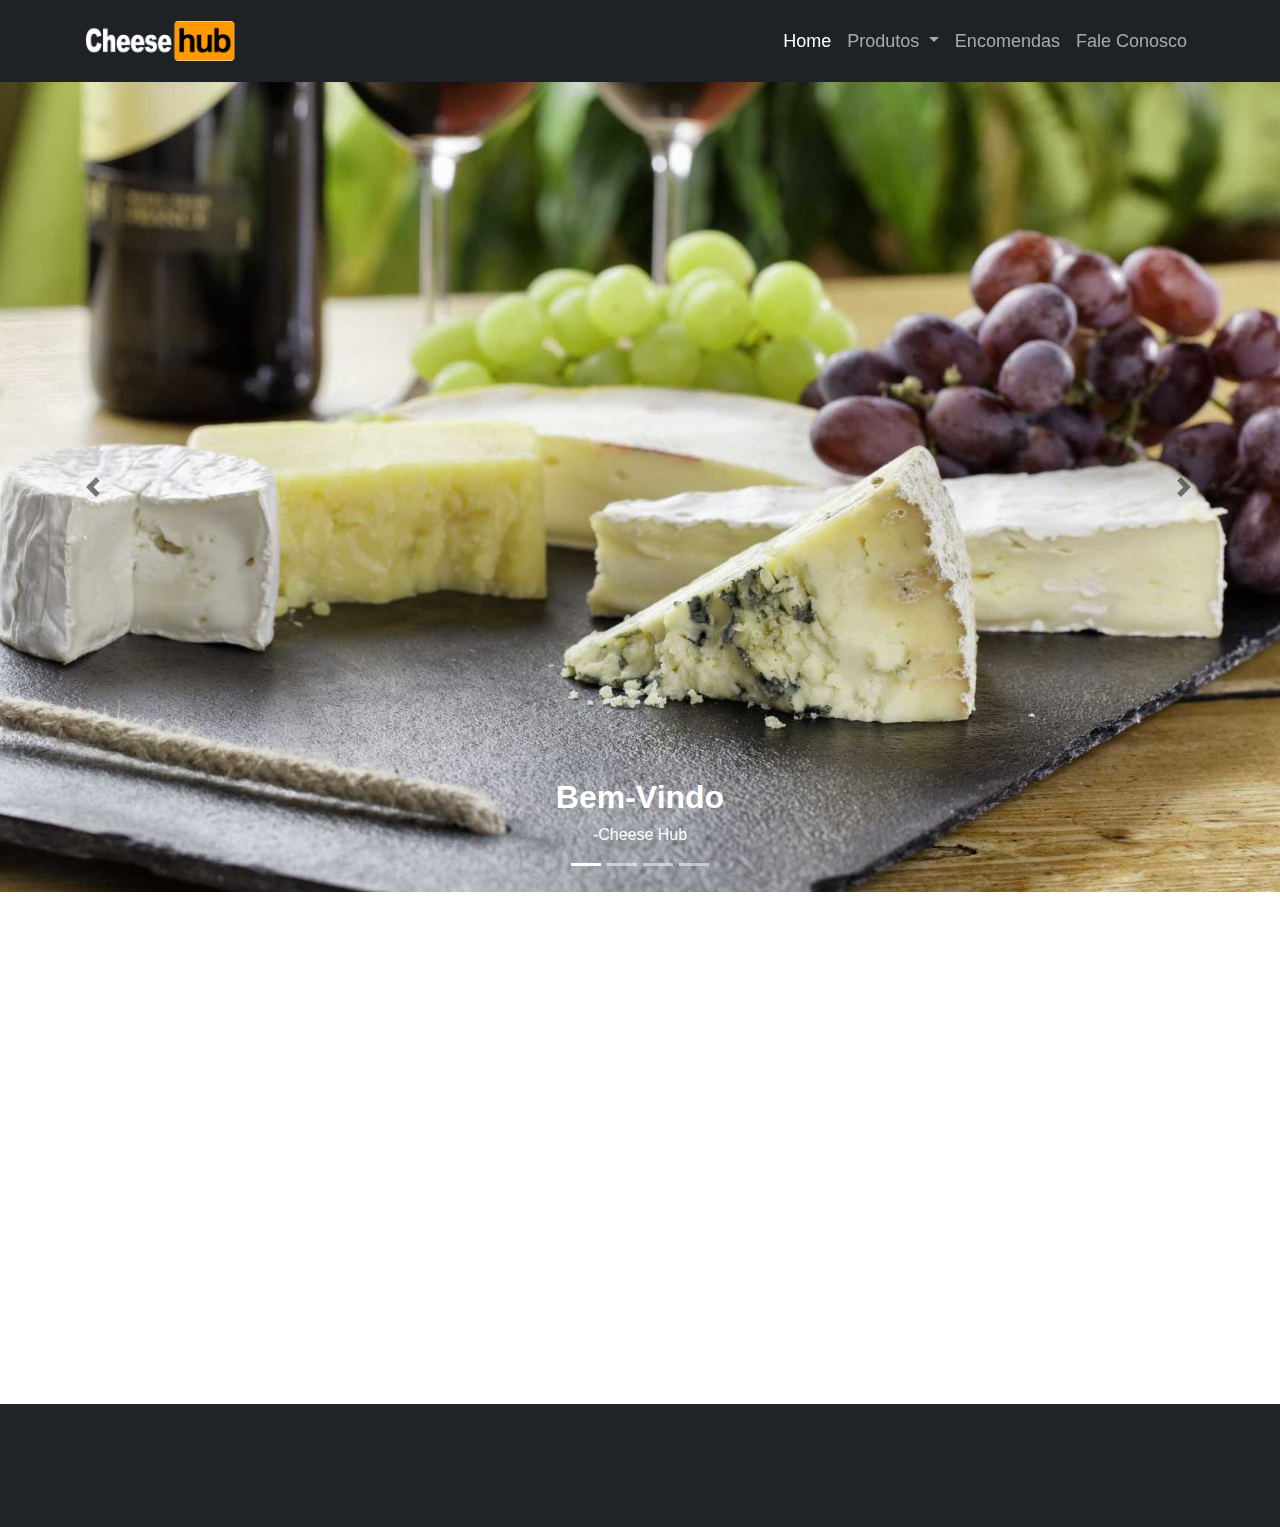
<file: index.html>
<!DOCTYPE html>
<html>
  <head>
    <meta charset="utf-8">
      <meta name="viewport" content="width=device-width, initial-scale=1, shrink-to-fit=no">
        <title>Cheese Hub</title>
        <link href="vendor/bootstrap/css/bootstrap.min.css" rel="stylesheet" type="text/css"/>
        <script src="vendor/jquery/jquery.min.js"></script>
        <script src="vendor/bootstrap/js/bootstrap.bundle.min.js"></script>
        <link rel="icon" href="https://i.imgur.com/GUaUIxY.png">
          <link href="css/animate.css" rel="stylesheet" type="text/css"/>
          <link href="css/folha de estilo.css" rel="stylesheet" type="text/css"/>
        </head>
        <body>
          <div class="lol"></div>
          <nav class="navbar navbar-expand-md py-3 navbar-custom navbar fixed-top" >
            <div class="container">
              <a class="navbar-brand wow fadeInDown animated" href="index.html">
                <img src="img/cheesehub3.gif" alt="cheese hub logo" width="150" height="40" class="d-inline-block align-top"/>
              </a>
              <button class="navbar-toggler custom-toggler" type="button" data-toggle="collapse" data-target="#navbarResponsive" aria-controls="navbarResponsive" aria-expanded="false" aria-label="Toggle navigation">
                <span class="navbar-toggler-icon"></span>
              </button>
              <div class="collapse navbar-collapse" id="navbarResponsive">
                <ul class="navbar-nav ml-auto">
                  <li class="nav-item active">
                    <a class="nav-link wow fadeInDown animated"  href="index.html">Home
                                    
                      <span class="sr-only">(current)</span>
                    </a>
                  </li>
                  <li class="nav-item dropdown">
                    <a class="nav-link dropdown-toggle wow fadeInDown animated" data-wow-delay="0.2s" href="#" id="navbardrop" data-toggle="dropdown">
        Produtos
      </a>
                    <div class="dropdown-menu wow fadeInDown animated">
                      <a class="dropdown-item wow fadeInDown animated" data-wow-delay="0.2s" href="mussarela.html">Mozzarella</a>
                      <a class="dropdown-item wow fadeInDown animated" data-wow-delay="0.4s" href="gorgonzola.html">Gorgonzola</a>
                      <a class="dropdown-item wow fadeInDown animated" data-wow-delay="0.6s" href="prato.html">Prato</a>
                      <a class="dropdown-item wow fadeInDown animated" data-wow-delay="0.8s" href="parmesao.html">Parmesão</a>
                      <a class="dropdown-item wow fadeInDown animated" data-wow-delay="1s" href="ricota.html">Ricota</a>
                    </div>
                    <li class="nav-item">
                      <a class="nav-link wow fadeInDown animated" data-wow-delay="0.4s" href="encomendas.html">Encomendas</a>
                    </li>
                    <li class="nav-item">
                      <a class="nav-link wow fadeInDown animated" data-wow-delay="0.6s" href="faleconosco.html">Fale Conosco</a>
                    </li>
                  </ul>
                </div>
              </div>
            </nav>
            <div id="carouselExampleIndicators" class="carousel slide carousel-fade" data-ride="carousel" data-interval="4000">
              <ol class="carousel-indicators">
                <li data-target="#carouselExampleIndicators" data-slide-to="0" class="active"></li>
                <li data-target="#carouselExampleIndicators" data-slide-to="1"></li>
                <li data-target="#carouselExampleIndicators" data-slide-to="2"></li>
                <li data-target="#carouselExampleIndicators" data-slide-to="3"></li>
              </ol>
              <div class="carousel-inner" role="listbox">
                <!-- slide 1 -->
                <div class="carousel-item active " style="background-image: url('img/naom_5891be1f49feb.jpg')">
                  <div class="carousel-caption d-none d-md-block ">
                    <h2 class="wow zoomIn animated">Bem-Vindo</h2>
                    <h6 class="wow fadeInUp animated">-Cheese Hub</h6>
                  </div>
                </div>
                <!-- slide 2 -->
                <div class="carousel-item" style="background-image: url('img/naom_59036090dd618.jpg')">
                  <div class="carousel-caption d-none d-md-block">
                    <h2 class="wow zoomIn animated">Vinho é um ótimo acompanhamento</h2>
                    <h6 class="wow fadeInUp animated">-Cheese Hub</h6>
                  </div>
                </div>
                <!-- slide 3 -->
                <div class="carousel-item" style="background-image: url('img/pao-de-queijo-fit.jpg')">
                  <div class="carousel-caption d-none d-md-block">
                    <h2 class="wow zoomIn animated">Tudo fica mais gostoso com queijo</h2>
                    <h6 class="wow fadeInUp animated">-Cheese Hub</h6>
                  </div>
                </div>
                <div class="carousel-item" style="background-image: url('img/Cheese_Nuts_Spices_518732_1920x1080.jpg')">
                  <div class="carousel-caption d-none d-md-block">
                    <h2 class="wow zoomIn animated">Temos uma Variedade de Produtos</h2>
                    <h6 class="wow fadeInUp animated">-Cheese Hub</h6>
                  </div>
                </div>
              </div>
              <a class="carousel-control-prev" href="#carouselExampleIndicators" role="button" data-slide="prev">
                <span class="carousel-control-prev-icon" aria-hidden="true"></span>
                <span class="sr-only">Previous</span>
              </a>
              <a class="carousel-control-next" href="#carouselExampleIndicators" role="button" data-slide="next">
                <span class="carousel-control-next-icon" aria-hidden="true"></span>
                <span class="sr-only">Next</span>
              </a>
            </div>
            <!-- TEXTOS -->
            <section class="py-5">
                
              <div class="container">
                <div class="row">
                  <div class="col-md-6 wow fadeInLeft" align="left">
                    <h1 class="text-center">Quem Somos</h1>
                    <br/>
                    <p class="text-justify">A Cheese Hub é a primeira loja virtual exclusiva de queijos importados do Brasil. Oferecemos uma variedade de queijos especiais do mercado e dos principais produtores do mundo para entregar diretamente na sua casa.</p>
                    <p class="text-justify">São queijos sofisticados e de alta qualidade que irão dar um toque especial para as suas receitas. No nosso site você consegue conhecer diferentes e novos tipos de queijos e adquirir produtos da melhor qualidade.</p>
                    <p class="text-justify">Além da comodidade da entrega e da variedade de opções, oferecemos também o mais completo conteúdo informativo para todos os apaixonados por queijos. Como é feito, as famosas regiões produtoras, as melhores harmonizações com vinhos e cervejas, receitas deliciosas, curiosidades e aprendizados. Tudo o que você precisa saber para escolher os melhores queijos e não querer parar mais!</p>
                  </div>
                  <div class="col-md-6 wow fadeInRight" align="right">
                    <h1 class="text-center">Nossa Missão</h1>
                    <br/>
                    <p class="text-justify">Nossa missão é atender a satisfação dos nossos clientes oferecendo o máximo conforto e praticidade na entrega e uma experiência de compra única e acessível, sempre com uma variação de produtos de qualidade e com todo o tipo de informação necessária.
            </p>
                    <p class="text-justify"> Estamos comprometidos a entregar nossos produtos com excelência e mostrar aos consumidores as melhores opções de queijos de países do mundo inteiro.
            </p>
                  </div>
                </div>
              </div>
            </section>
            <!-- Footer -->
            <footer class="py-5">
              <div class="container">
                <p class="m-0 text-center text-white wow fadeInUp">Copyright &copy; Cheese Hub 2018</p>
              </div>
            </footer>
            <script src="js/wow.min.js"></script>
            <script>
              new WOW().init();
              </script>
          </body>
        </html>
</file>
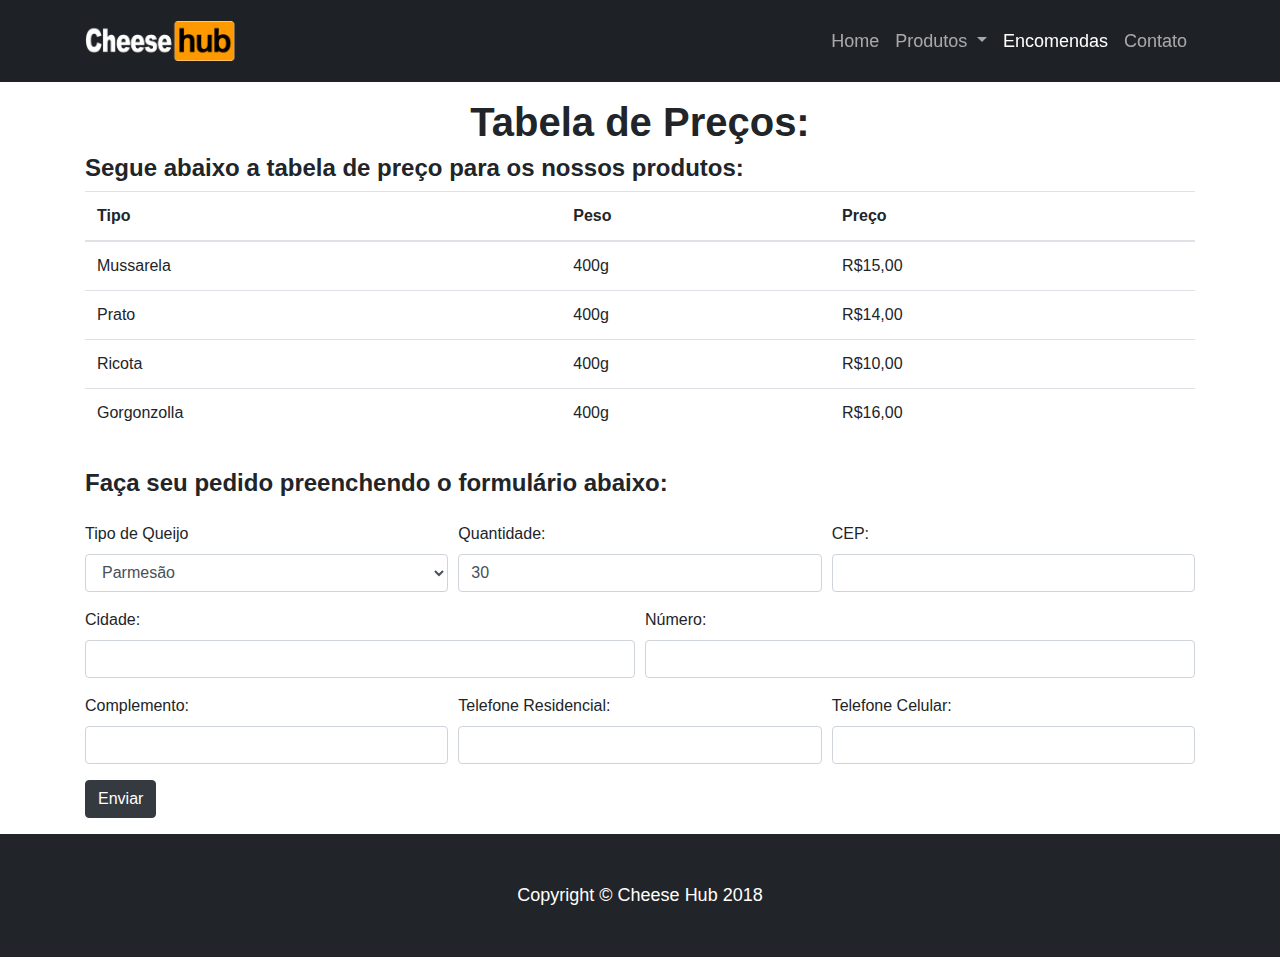
<file: encomendas.html>
<!DOCTYPE html>
<html>
    <head>
        <meta charset="utf-8">
        <meta name="viewport" content="width=device-width, initial-scale=1, shrink-to-fit=no">
        <title>Encomendas - Cheese Hub</title>
        <link href="vendor/bootstrap/css/bootstrap.min.css" rel="stylesheet" type="text/css"/>
        <script src="vendor/jquery/jquery.min.js"></script>
        <script src="vendor/bootstrap/js/bootstrap.bundle.min.js"></script>
        <link rel="icon" href="https://i.imgur.com/GUaUIxY.png">
        <link href="css/animate.css" rel="stylesheet" type="text/css"/>
        <link href="css/folha de estilo.css" rel="stylesheet" type="text/css"/>
    </head>
    <body>
        <div class="lol"></div>
        <nav class="navbar navbar-expand-md py-3 navbar-custom navbar fixed-top" >
            <div class="container">
                <a class="navbar-brand wow fadeInDown animated" href="index.html">
                    <img src="img/cheesehub3.gif" alt="cheese hub logo" width="150" height="40" class="d-inline-block align-top"/>
                </a>
                <button class="navbar-toggler custom-toggler" type="button" data-toggle="collapse" data-target="#navbarResponsive" aria-controls="navbarResponsive" aria-expanded="false" aria-label="Toggle navigation">
                    <span class="navbar-toggler-icon"></span>
                </button>
                <div class="collapse navbar-collapse" id="navbarResponsive">
                    <ul class="navbar-nav ml-auto">
                        <li class="nav-item">
                        <a class="nav-link wow fadeInDown animated"  href="index.html">Home</a>
                    </li>
                        <li class="nav-item dropdown">
                            <a class="nav-link dropdown-toggle wow fadeInDown animated" data-wow-delay="0.2s" href="#" id="navbardrop" data-toggle="dropdown">
                                Produtos
                            </a>
                            <div class="dropdown-menu wow fadeInDown animated">
                                <a class="dropdown-item wow fadeInDown animated" data-wow-delay="0.2s" href="mussarela.html">Mozzarella</a>
                                <a class="dropdown-item wow fadeInDown animated" data-wow-delay="0.4s" href="gorgonzola.html">Gorgonzola</a>
                                <a class="dropdown-item wow fadeInDown animated" data-wow-delay="0.6s" href="prato.html">Prato</a>
                                <a class="dropdown-item wow fadeInDown animated" data-wow-delay="0.8s" href="parmesao.html">Parmesão</a>
                                <a class="dropdown-item wow fadeInDown animated" data-wow-delay="1s" href="ricota.html">Ricota</a>
                            </div>
                        <li class="nav-item active">
                            <a class="nav-link wow fadeInDown animated" data-wow-delay="0.4s" href="encomendas.html">Encomendas</a>
                        </li>
                        <li class="nav-item">
                            <a class="nav-link wow fadeInDown animated" data-wow-delay="0.6s" href="faleconosco.html">Contato</a>
                        </li>
                    </ul>
                </div>
            </div>
        </nav>
        <div class="container">
        <section class="py-3">
            <h1 class="text-center wow fadeInUp animated">Tabela de Preços:</h1>
            <h4 class="wow fadeInUp animated" data-wow-delay="0.1s">Segue abaixo a tabela de preço para os nossos produtos:</h4>            
            <table class="table wow fadeInUp animated" data-wow-delay="0.2s">
                <thead>
                    <tr>
                        <th>Tipo</th>
                        <th>Peso</th>
                        <th>Preço</th>
                    </tr>
                </thead>
                <tbody>
                    <tr>
                        <td>Mussarela</td>
                        <td>400g</td>
                        <td>R$15,00</td>
                    </tr>
                    <tr>
                        <td>Prato</td>
                        <td>400g</td>
                        <td>R$14,00</td>
                    </tr>
                    <tr>
                        <td>Ricota</td>
                        <td>400g</td>
                        <td>R$10,00</td>
                    </tr>
                    <tr>
                        <td>Gorgonzolla</td>
                        <td>400g</td>
                        <td>R$16,00</td>
                    </tr>
                </tbody>
            </table>
        
        </section>
            <h4 class="wow fadeInUp animated" data-wow-delay="0.3s">Faça seu pedido preenchendo o formulário abaixo:</h4>
            <section class="py-3">
                
            
            <form>
                        <div class="form-row">
    <div class="form-group col-md-4 wow fadeInUp animated" data-wow-delay="0.4s">
                <label for="#">Tipo de Queijo</label>
      <select id="inputEstado" class="form-control" >
        <option>Parmesão</option>
        <option>Ricota</option>
        <option>Mozzarella</option>
        <option>Prato</option>
        <option>Gorgonzola</option>
      </select>
    </div>
                <div class="form-group col-md-4 wow fadeInUp animated" data-wow-delay="0.5s">
                    <label>Quantidade:</label>
                    <input type="number" name="quantity"
 min="0" max="30" value="30" class="form-control" required="required">
                </div>
                <div class="form-group col-md-4 wow fadeInUp animated" data-wow-delay="0.6s">
                    <label>CEP:</label>
                    <input type="text" class="form-control" required="required">
                </div>
                <div class="form-group col-md-6 wow fadeInUp animated" data-wow-delay="0.7s">
                    <label>Cidade:</label>
                    <input type="text" class="form-control" required="required">
                </div>
                <div class="form-group col-md-6 wow fadeInUp animated" data-wow-delay="0.8s">
                    <label>Número:</label>
                    <input type="text" class="form-control" required="required">
                </div>
                <div class="form-group col-md-4 wow fadeInUp animated" data-wow-delay="0.9s">
                    <label>Complemento:</label>
                    <input type="text" class="form-control" required="required">
                </div>
                <div class="form-group col-md-4 wow fadeInUp animated" data-wow-delay="1s">
                    <label>Telefone Residencial:</label>
                    <input type="text" class="form-control" required="required">
                </div>
                <div class="form-group col-md-4 wow fadeInUp animated" data-wow-delay="1.1s">
                             
                    <label>Telefone Celular:</label>
                    <input type="text" class="form-control" required="required">
                </div>
                            <div class="col-md-12 wow fadeInUp animated">
                                <input  type="submit" class="btn btn-dark btn-send wow rubberBand animated"  value="Enviar">
                            </div>
                
            
        </div>
                </form>
        
        
        
        </section>
    </div>
        <!-- Footer -->
        <footer class="py-5">
              <div class="container">
                <p class="m-0 text-center text-white wow fadeInUp">Copyright &copy; Cheese Hub 2018</p>
              </div>
            </footer>
            <script src="js/wow.min.js"></script>
            <script>
              new WOW().init();
              </script>
          </body>
        </html>
</file>
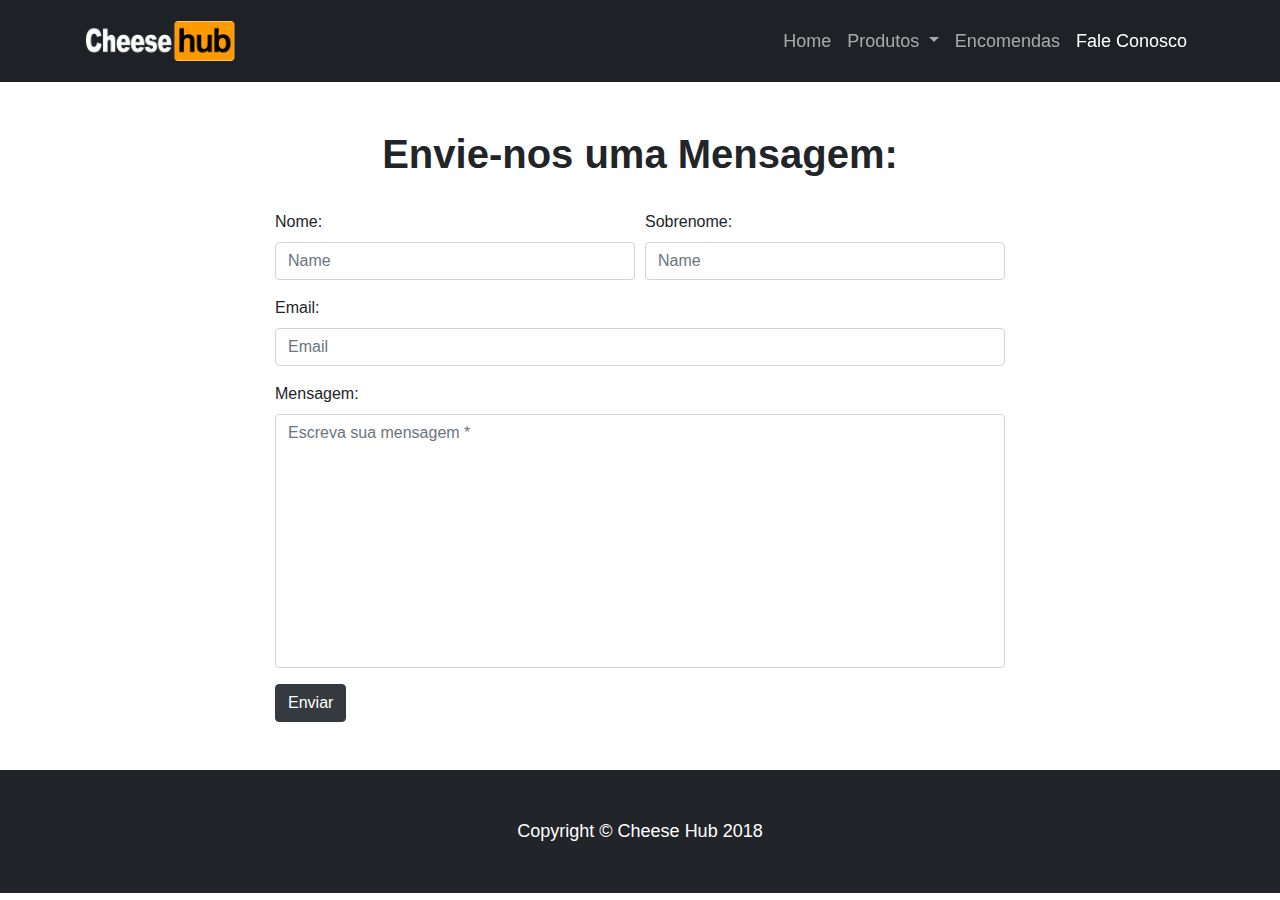
<file: faleconosco.html>
<!DOCTYPE html>
<html>
  <head>
    <meta charset="utf-8">
      <meta name="viewport" content="width=device-width, initial-scale=1, shrink-to-fit=no">
        <title>Cheese Hub</title>
        <link href="vendor/bootstrap/css/bootstrap.min.css" rel="stylesheet" type="text/css"/>
        <script src="vendor/jquery/jquery.min.js"></script>
        <script src="vendor/bootstrap/js/bootstrap.bundle.min.js"></script>
        <link rel="icon" href="https://i.imgur.com/GUaUIxY.png">
          <link href="css/animate.css" rel="stylesheet" type="text/css"/>
          <link href="css/folha de estilo.css" rel="stylesheet" type="text/css"/>
        </head>
        <body>
          <div class="lol"></div>
          <nav class="navbar navbar-expand-md py-3 navbar-custom navbar fixed-top" >
            <div class="container">
              <a class="navbar-brand wow fadeInDown animated" href="index.html">
                <img src="img/cheesehub3.gif" alt="cheese hub logo" width="150" height="40" class="d-inline-block align-top"/>
              </a>
              <button class="navbar-toggler custom-toggler" type="button" data-toggle="collapse" data-target="#navbarResponsive" aria-controls="navbarResponsive" aria-expanded="false" aria-label="Toggle navigation">
                <span class="navbar-toggler-icon"></span>
              </button>
              <div class="collapse navbar-collapse" id="navbarResponsive">
                <ul class="navbar-nav ml-auto">
                  <li class="nav-item">
                        <a class="nav-link wow fadeInDown animated"  href="index.html">Home</a>
                    </li>
                  <li class="nav-item dropdown">
                    <a class="nav-link dropdown-toggle wow fadeInDown animated" data-wow-delay="0.2s" href="#" id="navbardrop" data-toggle="dropdown">
        Produtos
      </a>
                    <div class="dropdown-menu wow fadeInDown animated">
                      <a class="dropdown-item wow fadeInDown animated" data-wow-delay="0.2s" href="mussarela.html">Mozzarella</a>
                      <a class="dropdown-item wow fadeInDown animated" data-wow-delay="0.4s" href="gorgonzola.html">Gorgonzola</a>
                      <a class="dropdown-item wow fadeInDown animated" data-wow-delay="0.6s" href="prato.html">Prato</a>
                      <a class="dropdown-item wow fadeInDown animated" data-wow-delay="0.8s" href="parmesao.html">Parmesão</a>
                      <a class="dropdown-item wow fadeInDown animated" data-wow-delay="1s" href="ricota.html">Ricota</a>
                    </div>
                    <li class="nav-item">
                      <a class="nav-link wow fadeInDown animated" data-wow-delay="0.4s" href="encomendas.html">Encomendas</a>
                    </li>
                    <li class="nav-item active">
                      <a class="nav-link wow fadeInDown animated" data-wow-delay="0.6s" href="faleconosco.html">Fale Conosco</a>
                    </li>
                  </ul>
                </div>
              </div>
            </nav>
          <!--SEPARAAAAAA-->
          <div class="container">
      <div class="row">
        <div class="col-xl-8 offset-xl-2 py-5">
            <h1 class="text-center wow fadeInUp animated">Envie-nos uma Mensagem:
                </h1>
                <br/>
                <form>
                        <div class="form-row">
    <div class="form-group col-md-6 wow fadeInUp animated">
      <label>Nome:</label>
      <input type="text" class="form-control" placeholder="Name" required="required">
    </div>
                           <div class="form-group col-md-6 wow fadeInUp animated" data-wow-delay="0.2s">
      <label>Sobrenome:</label>
      <input type="text" class="form-control" placeholder="Name" required="required">
    </div> 
                            <div class="form-group col-md-12 wow fadeInUp animated" data-wow-delay="0.4s">
                                    <label>Email:</label>
      <input type="email" class="form-control" placeholder="Email" required="required">
                        </div>
                                    <div class="form-group col-md-12 wow fadeInUp animated" data-wow-delay="0.6s">
                                         <label>Mensagem:</label>
                                        <textarea name="message" class="form-control" placeholder="Escreva sua mensagem *" rows="10" cols="100" required="required" maxlength="999" style="resize:none"></textarea>
                                        
                                </div>
                            <div class="col-md-12 wow fadeInUp animated" data-wow-delay="0.8s">
                                <input type="submit" class="btn btn-dark btn-send wow rubberBand animated" data-wow-delay="2s" value="Enviar">
                            </div>
                            </div>
        </div>

      </div>
      <!-- /.row -->

    </div>
                <!-- Footer -->
            <footer class="py-5">
              <div class="container">
                <p class="m-0 text-center text-white wow fadeInUp">Copyright &copy; Cheese Hub 2018</p>
              </div>
            </footer>
            <script src="js/wow.min.js"></script>
            <script>
              new WOW().init();
              </script>
          </body>
        </html>
</file>
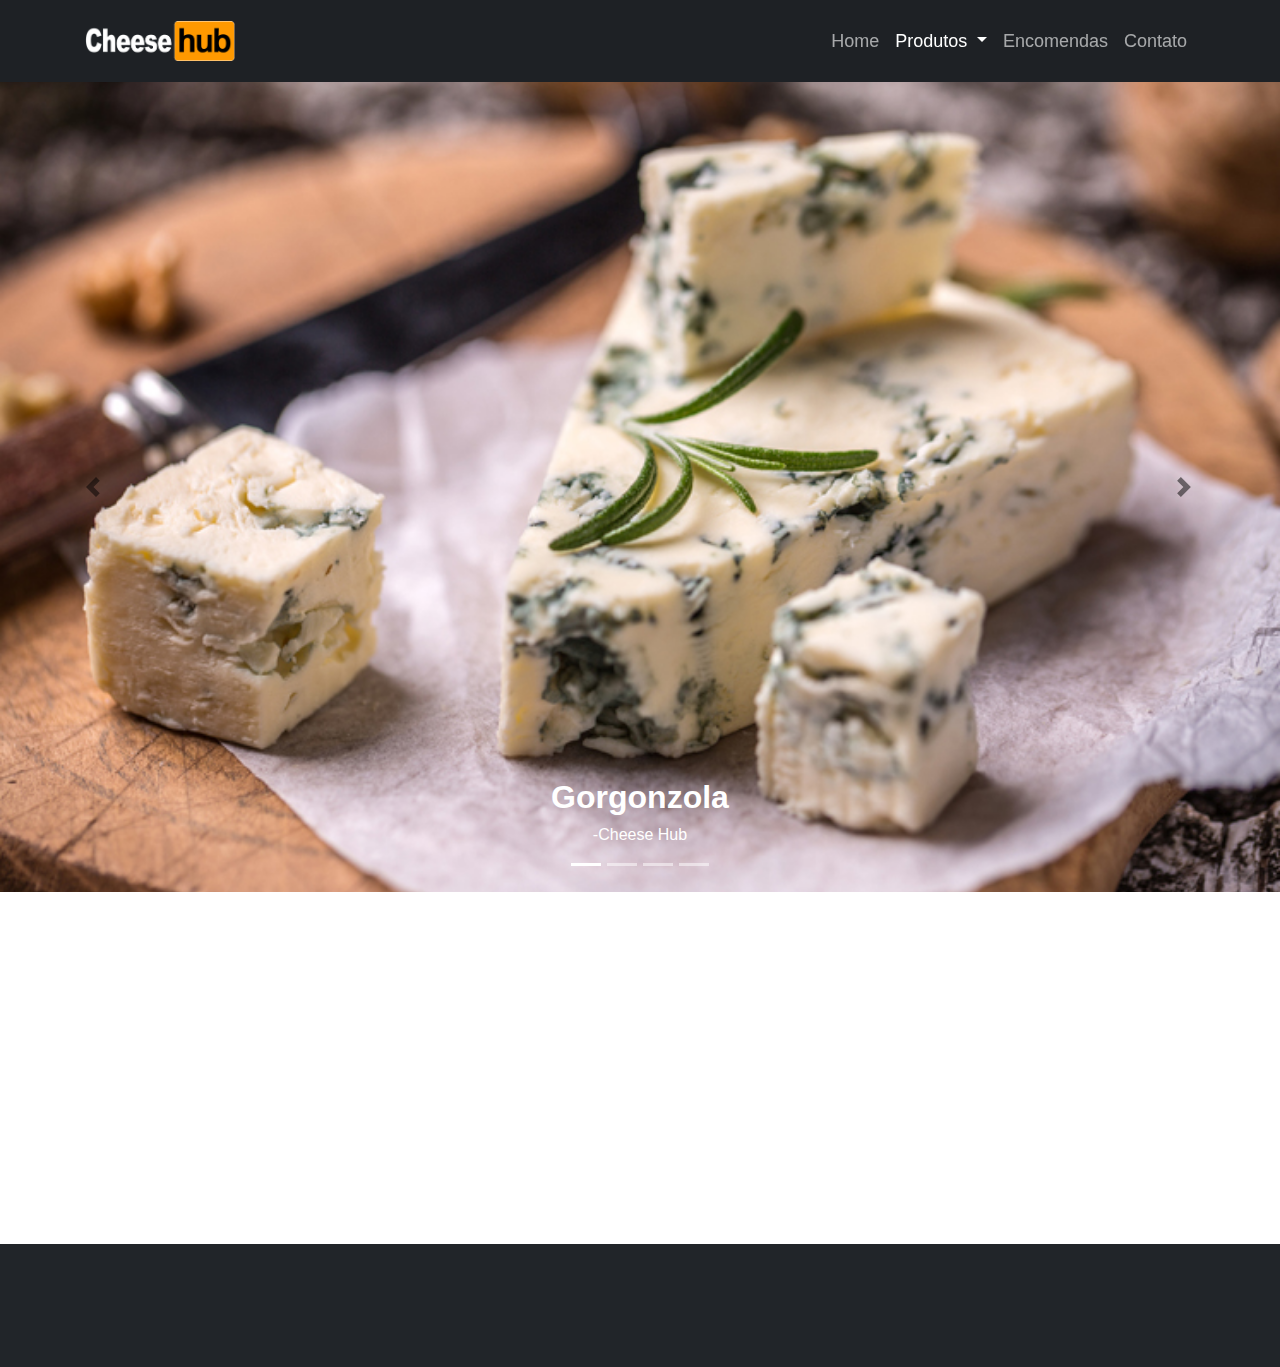
<file: gorgonzola.html>
﻿<!DOCTYPE html>
<html>
  <head>
    <meta charset="utf-8">
      <meta name="viewport" content="width=device-width, initial-scale=1, shrink-to-fit=no">
        <title>Gorgonzola - Cheese Hub</title>
        <link href="vendor/bootstrap/css/bootstrap.min.css" rel="stylesheet" type="text/css"/>
        <script src="vendor/jquery/jquery.min.js"></script>
        <script src="vendor/bootstrap/js/bootstrap.bundle.min.js"></script>
        <link rel="icon" href="https://i.imgur.com/GUaUIxY.png">
          <link href="css/animate.css" rel="stylesheet" type="text/css"/>
          <link href="css/folha de estilo.css" rel="stylesheet" type="text/css"/>
        </head>
        <body>
          <div class="lol"></div>
          <nav class="navbar navbar-expand-md py-3 navbar-custom navbar fixed-top" >
            <div class="container">
              <a class="navbar-brand wow fadeInDown animated" href="index.html">
                <img src="img/cheesehub3.gif" alt="cheese hub logo" width="150" height="40" class="d-inline-block align-top"/>
              </a>
              <button class="navbar-toggler custom-toggler" type="button" data-toggle="collapse" data-target="#navbarResponsive" aria-controls="navbarResponsive" aria-expanded="false" aria-label="Toggle navigation">
                <span class="navbar-toggler-icon"></span>
              </button>
              <div class="collapse navbar-collapse" id="navbarResponsive">
                <ul class="navbar-nav ml-auto">
                  <li class="nav-item">
                        <a class="nav-link wow fadeInDown animated"  href="index.html">Home</a>
                    </li>
                  <li class="nav-item dropdown active">
                    <a class="nav-link dropdown-toggle wow fadeInDown animated" data-wow-delay="0.2s" href="#" id="navbardrop" data-toggle="dropdown">
        Produtos
      </a>
                    <div class="dropdown-menu wow fadeInDown animated">
                      <a class="dropdown-item wow fadeInDown animated" data-wow-delay="0.2s" href="mussarela.html">Mozzarella</a>
                      <a class="dropdown-item active wow fadeInDown animated" data-wow-delay="0.4s" href="gorgonzola.html">Gorgonzola</a>
                      <a class="dropdown-item wow fadeInDown animated" data-wow-delay="0.6s" href="prato.html">Prato</a>
                      <a class="dropdown-item wow fadeInDown animated" data-wow-delay="0.8s" href="parmesao.html">Parmesão</a>
                      <a class="dropdown-item wow fadeInDown animated" data-wow-delay="1s" href="ricota.html">Ricota</a>
                    </div>
                    <li class="nav-item">
                      <a class="nav-link wow fadeInDown animated" data-wow-delay="0.4s" href="encomendas.html">Encomendas</a>
                    </li>
                    <li class="nav-item">
                      <a class="nav-link wow fadeInDown animated" data-wow-delay="0.6s" href="faleconosco.html">Contato</a>
                    </li>
                  </ul>
                </div>
              </div>
            </nav>
            <div id="carouselExampleIndicators" class="carousel slide carousel-fade" data-ride="carousel" data-interval="4000">
              <ol class="carousel-indicators">
                <li data-target="#carouselExampleIndicators" data-slide-to="0" class="active"></li>
                <li data-target="#carouselExampleIndicators" data-slide-to="1"></li>
                <li data-target="#carouselExampleIndicators" data-slide-to="2"></li>
                <li data-target="#carouselExampleIndicators" data-slide-to="3"></li>
              </ol>
              <div class="carousel-inner" role="listbox">
                <!-- slide 1 -->
                <div class="carousel-item active " style="background-image: url('img/gorgonzola (1).jpg')">
                  <div class="carousel-caption d-none d-md-block ">
                    <h2 class="wow zoomIn animated">Gorgonzola</h2>
                    <h6 class="wow fadeInUp animated">-Cheese Hub</h6>
                  </div>
                </div>
               
                
                
                
                <!-- slide 2 -->
                <div class="carousel-item" style="background-image: url('img/gorgonzola (2).jpg')">
                  <div class="carousel-caption d-none d-md-block">
                    <h2 class="wow zoomIn animated">Patê de Gorgonzola</h2>
                    <h6 class="wow fadeInUp animated">-Cheese Hub</h6>
                  </div>
                </div>
                <!-- slide 3 -->
                <div class="carousel-item" style="background-image: url('img/gorgonzola (3).jpg')">
                  <div class="carousel-caption d-none d-md-block">
                    <h2 class="wow zoomIn animated">Gorgonzola é conhecida por ser azulada!</h2>
                    <h6 class="wow fadeInUp animated">-Cheese Hub</h6>
                  </div>
                </div>
                <div class="carousel-item" style="background-image: url('img/gorgonzola (4).jpg')">
                  <div class="carousel-caption d-none d-md-block">
                    <h2 class="wow zoomIn animated">Polenta com Gorgonzola!!!</h2>
                    <h6 class="wow fadeInUp animated">-Cheese Hub</h6>
                  </div>
                </div>
              </div>
              <a class="carousel-control-prev" href="#carouselExampleIndicators" role="button" data-slide="prev">
                <span class="carousel-control-prev-icon" aria-hidden="true"></span>
                <span class="sr-only">Previous</span>
              </a>
              <a class="carousel-control-next" href="#carouselExampleIndicators" role="button" data-slide="next">
                <span class="carousel-control-next-icon" aria-hidden="true"></span>
                <span class="sr-only">Next</span>
              </a>
            </div>
            <!-- TEXTOS -->
            <section class="py-5">
              <div class="container">
                <div class="row">
                  <div class="col-md-6 wow fadeInLeft" align="left">
                    <h1 class="text-center">Opa! Gorgonzola!!!</h1>
                    <br/>
                    <p class="text-justify">O gorgonzola é uma variedade de queijo azul fabricado com leite de vaca, originário da localidade de Gorgonzola, nos arredores de Milão, na Itália. A sua massa é cremosa, possuindo um sabor agradável e um aroma intenso. </p>


                  </div>
                  <div class="col-md-6 wow fadeInRight" align="right">
                    <h1 class="text-center">Como é feito?</h1>
                    <br/>
                    <p class="text-justify"> Neste queijo, assim como em todos os queijos azuis, no processo de maturação, são injetados fungos, que fazem com que tenha veias verde-azuladas e que lhe dão um sabor especial.</p>
<p class="text-justify"> Neste caso, injeta-se o Penicillium. Na fabricação industrial, atualmente usa-se o processo HTST ("High Temperature Short Time") para pasteurizá-lo. Outro método de pasteurização é o ejetor de vapor.</p>                  </div>
                </div>
              </div>
            </section>
            <!-- Footer -->
            <footer class="py-5">
              <div class="container">
                <p class="m-0 text-center text-white wow fadeInUp">Copyright &copy; Cheese Hub 2018</p>
              </div>
            </footer>
            <script src="js/wow.min.js"></script>
            <script>
              new WOW().init();
              </script>
          </body>
        </html>
</file>
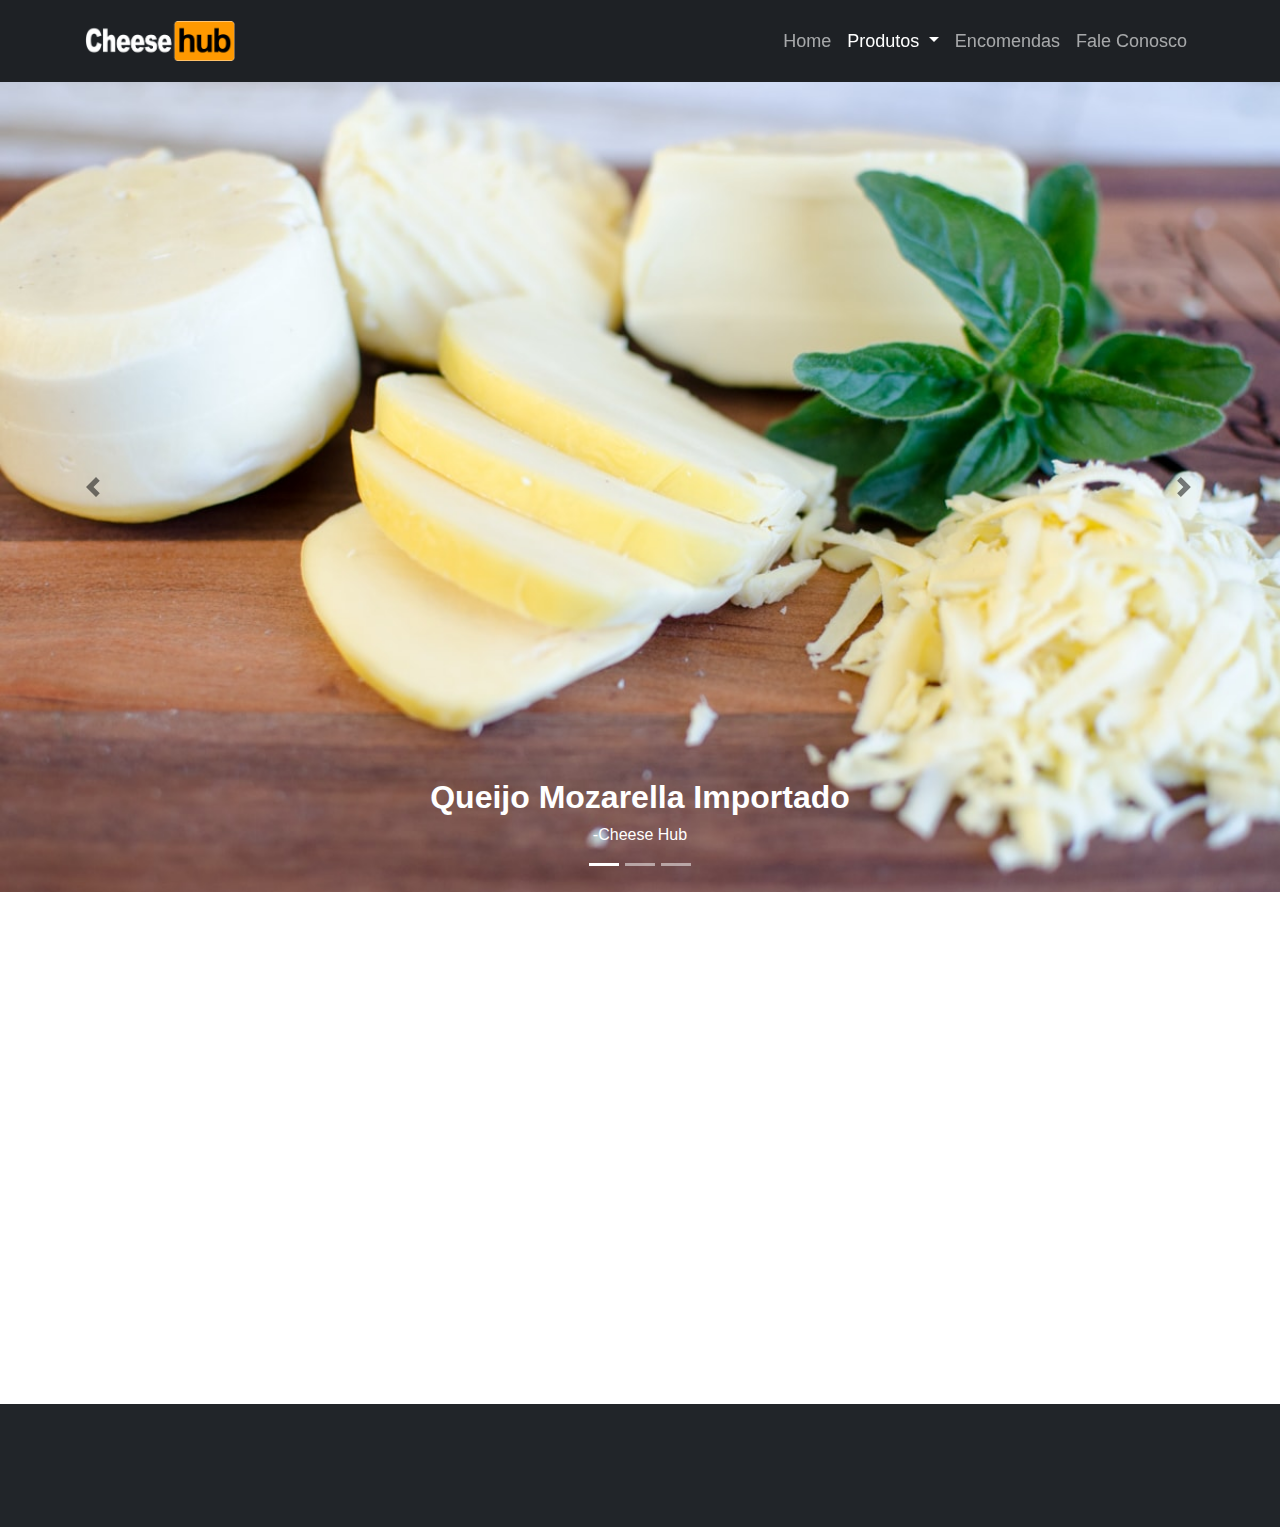
<file: mussarela.html>
<!DOCTYPE html>
<html>
    <head>
        <meta charset="utf-8">
        <meta name="viewport" content="width=device-width, initial-scale=1, shrink-to-fit=no">
        <title>Mozzarella - Cheese Hub</title>
        <link href="vendor/bootstrap/css/bootstrap.min.css" rel="stylesheet" type="text/css"/>
        <script src="vendor/jquery/jquery.min.js"></script>
        <script src="vendor/bootstrap/js/bootstrap.bundle.min.js"></script>
        <link rel="icon" href="https://i.imgur.com/GUaUIxY.png">
        <link href="css/animate.css" rel="stylesheet" type="text/css"/>
        <link href="css/folha de estilo.css" rel="stylesheet" type="text/css"/>
    </head>
    <body>
        <div class="lol"></div>
        <nav class="navbar navbar-expand-md py-3 navbar-custom navbar fixed-top" >
            <div class="container">
                <a class="navbar-brand wow fadeInDown animated" href="index.html">
                    <img src="img/cheesehub3.gif" alt="cheese hub logo" width="150" height="40" class="d-inline-block align-top"/>
                </a>
                <button class="navbar-toggler custom-toggler" type="button" data-toggle="collapse" data-target="#navbarResponsive" aria-controls="navbarResponsive" aria-expanded="false" aria-label="Toggle navigation">
                    <span class="navbar-toggler-icon"></span>
                </button>
                <div class="collapse navbar-collapse" id="navbarResponsive">
                    <ul class="navbar-nav ml-auto">
                        <li class="nav-item">
                        <a class="nav-link wow fadeInDown animated"  href="index.html">Home</a>
                    </li>
                        
                        <li class="nav-item dropdown active">
                            <a class="nav-link dropdown-toggle wow fadeInDown animated" data-wow-delay="0.2s" href="#" id="navbardrop" data-toggle="dropdown">
                                Produtos
                            </a>
                            <div class="dropdown-menu wow fadeInDown animated">
                                <a class="dropdown-item active wow fadeInDown animated" data-wow-delay="0.2s" href="mussarela.html">Mozzarella</a>
                                <a class="dropdown-item wow fadeInDown animated" data-wow-delay="0.4s" href="gorgonzola.html">Gorgonzola</a>
                                <a class="dropdown-item wow fadeInDown animated" data-wow-delay="0.6s" href="prato.html">Prato</a>
                                <a class="dropdown-item wow fadeInDown animated" data-wow-delay="0.8s" href="parmesao.html">Parmesão</a>
                                <a class="dropdown-item wow fadeInDown animated" data-wow-delay="1s" href="ricota.html">Ricota</a>
                            </div>
                        <li class="nav-item">
                            <a class="nav-link wow fadeInDown animated" data-wow-delay="0.4s" href="encomendas.html">Encomendas</a>
                        </li>
                        <li class="nav-item">
                            <a class="nav-link wow fadeInDown animated" data-wow-delay="0.6s" href="faleconosco.html">Fale Conosco</a>
                        </li>
                    </ul>
                </div>
            </div>
        </nav>
        <div id="carouselExampleIndicators" class="carousel slide carousel-fade" data-ride="carousel" data-interval="4000">
            <ol class="carousel-indicators">
                <li data-target="#carouselExampleIndicators" data-slide-to="0" class="active"></li>
                <li data-target="#carouselExampleIndicators" data-slide-to="1"></li>
                <li data-target="#carouselExampleIndicators" data-slide-to="2"></li>
                
            </ol>
            <div class="carousel-inner" role="listbox">
                <!-- slide 1 -->
                <div class="carousel-item active " style="background-image: url('img/queijo1.jpg')">
                    <div class="carousel-caption d-none d-md-block ">
                        <h2 class="wow zoomIn animated">Queijo Mozarella Importado</h2>
                        <h6 class="wow fadeInUp animated">-Cheese Hub</h6>
                    </div>
                </div>
                <!-- slide 2 -->
                <div class="carousel-item" style="background-image: url('img/queijo2.jpg')">
                    <div class="carousel-caption d-none d-md-block">
                        <h2 class="wow zoomIn animated">Queijo Mussarela Brasileiro"</h2>
                        <h6 class="wow fadeInUp animated">-Cheese Hub</h6>
                    </div>
                </div>
                <!-- slide 3 -->
                <div class="carousel-item" style="background-image: url('img/queijo4.jpg')">
                    <div class="carousel-caption d-none d-md-block">
                        <h2 class="wow zoomIn animated">Queijo Mussarela Nacional</h2>
                        <h6 class="wow fadeInUp animated">-Cheese Hub </h6>
                    </div>
                </div>
                
            </div>
            <a class="carousel-control-prev" href="#carouselExampleIndicators" role="button" data-slide="prev">
                <span class="carousel-control-prev-icon" aria-hidden="true"></span>
                <span class="sr-only">Previous</span>
            </a>
            <a class="carousel-control-next" href="#carouselExampleIndicators" role="button" data-slide="next">
                <span class="carousel-control-next-icon" aria-hidden="true"></span>
                <span class="sr-only">Next</span>
            </a>
        </div>
        <!-- TEXTOS -->
        <section class="py-5">
            <div class="container">
                <div class="row">
                    <div class="col-md-6 wow fadeInLeft" align="left">
                        <h1 class="text-center">História da Mussarela</h1>
                        <br/>
                        <p class="text-justify">A Mussarela é um dos queijos mais consumidos no mundo, com 30% de vendas.</p>
                        <p class="text-justify">É um queijo de massa filada sendo caracterizado como um queijo macio, não-maturado, levemente salgado, de coloração branca ou levemente amarelada, com uma superfície brilhante, podendo ser encontrado em formatos variados, pesando desde poucas gramas até vários quilos.</p>
                        <p class="text-justify">A Mussarela foi introduzida no Brasil com a chegada dos primeiros imigrantes italianos com o nome de Mozzarella. De 1860 a 1890, primeiro ano republicano desembarcou 974 mil italianos no Brasil. A partir de sua chegada popularizou-se principalmente devido a seu emprego na culinária, tendo chegado a nossos tempos atuais como o queijo de maior consumo no país.</p >

                    </div>
                    <div class="col-md-6 wow fadeInRight" align="right">
                        <h1 class="text-center">Produção da Mussarela</h1>
                        <br/>
                        <p class="text-justify">O queijo tipo mussarela segue procedimentos na produção que envolve a utilização do leite cru, que pode trazer uma melhor característica ao queijo em função da não desnaturação das proteínas do soro e da presença das lípases naturais, por ser leite cru, dando um produto firme, com maior consistência e mais sabor. </p>
                            <p class="text-justify">Mas também podem trazer grandes riscos de contaminação, como o estufamento por coliformes e de contaminação por patogênicos, que geralmente não são eliminados pela filagem.</p>

                    </div>
                </div>
            </div>
        </section>
        <!-- Footer -->
        <footer class="py-5">
            <div class="container">
                <p class="m-0 text-center text-white wow fadeInUp">Copyright &copy; Cheese Hub 2018</p>
            </div>
        </footer>
        <script src="js/wow.min.js"></script>
        <script>
            new WOW().init();
        </script>
    </body>
</html>
</file>
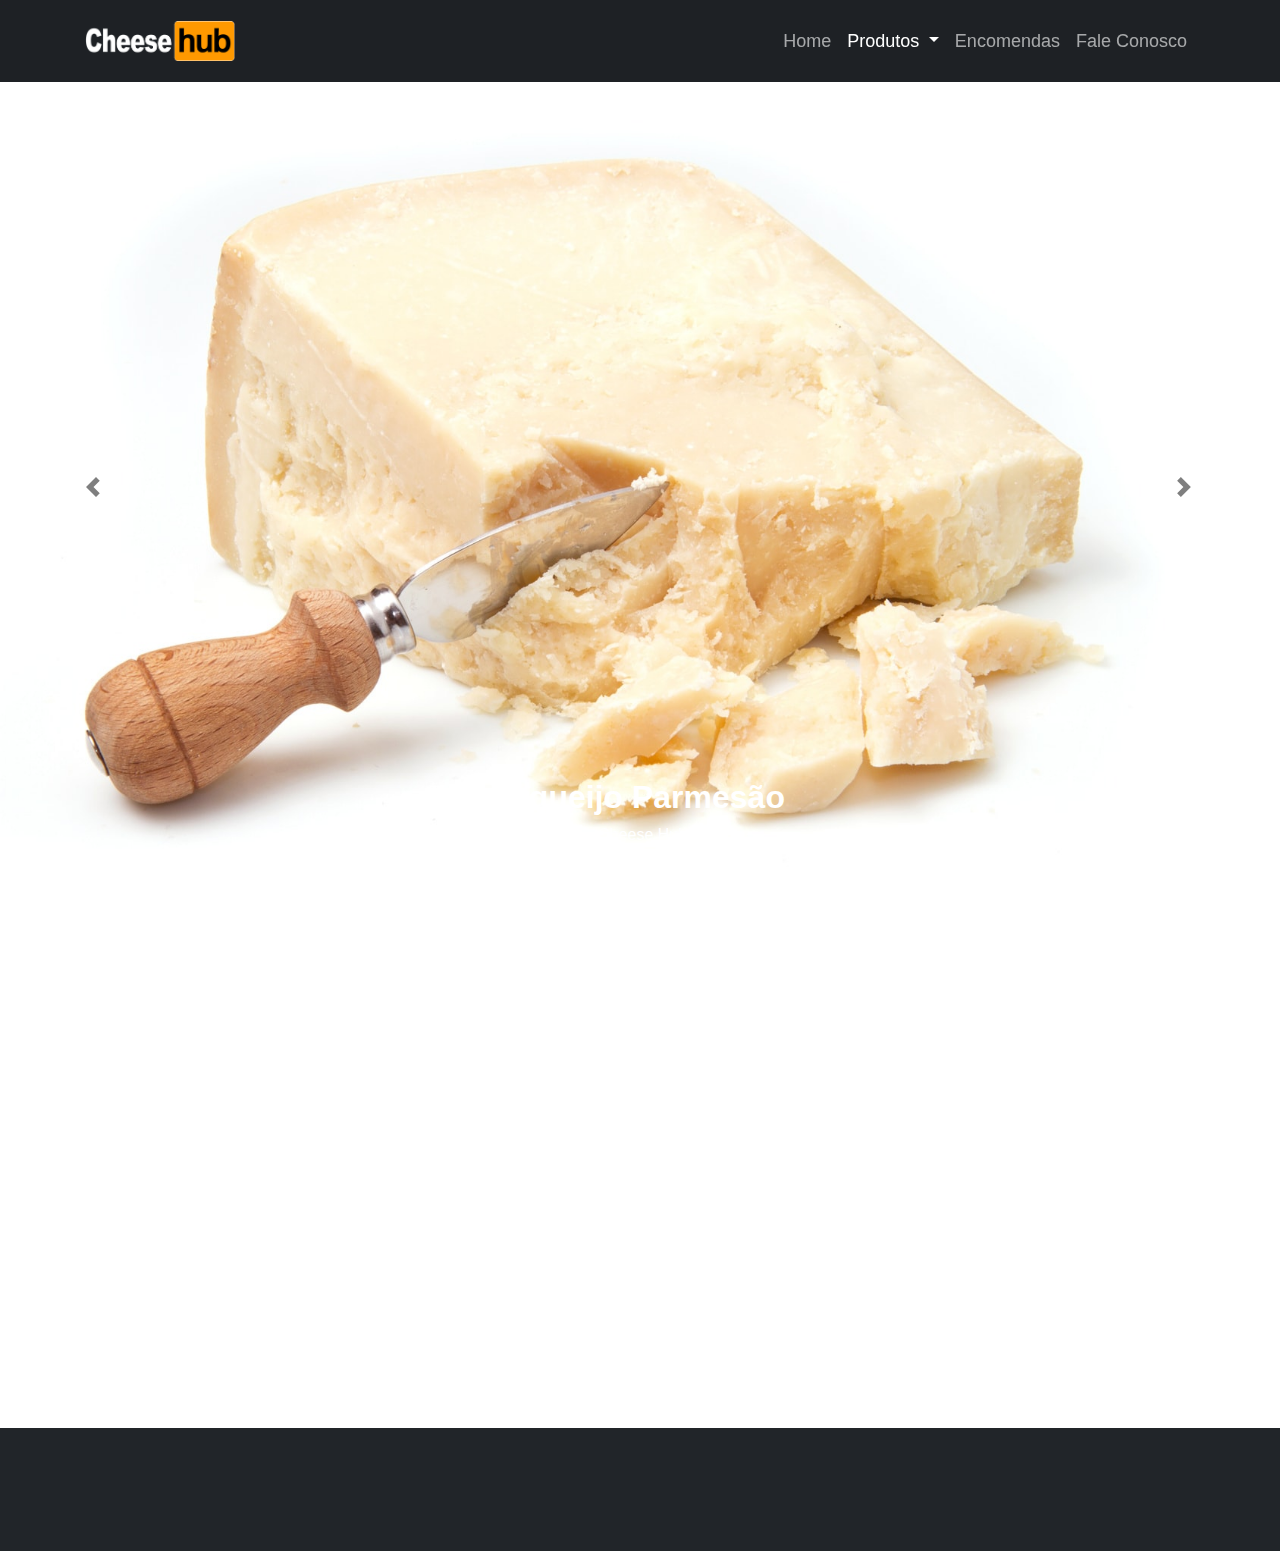
<file: parmesao.html>
<!doctype html>
<html>
  <head>
    <meta charset="utf-8">
      <meta name="viewport" content="width=device-width, initial-scale=1, shrink-to-fit=no">
        <title>Parmesão - Cheese Hub</title>
        <link href="vendor/bootstrap/css/bootstrap.min.css" rel="stylesheet" type="text/css"/>
        <script src="vendor/jquery/jquery.min.js"></script>
        <script src="vendor/bootstrap/js/bootstrap.bundle.min.js"></script>
        <link rel="icon" href="https://i.imgur.com/GUaUIxY.png">
          <link href="css/animate.css" rel="stylesheet" type="text/css"/>
          <link href="css/folha de estilo.css" rel="stylesheet" type="text/css"/>
        </head>
        <body>
          <div class="lol"></div>
          <nav class="navbar navbar-expand-md py-3 navbar-custom navbar fixed-top" >
            <div class="container">
              <a class="navbar-brand wow fadeInDown animated" href="index.html">
                <img src="img/cheesehub3.gif" alt="cheese hub logo" width="150" height="40" class="d-inline-block align-top"/>
              </a>
              <button class="navbar-toggler custom-toggler" type="button" data-toggle="collapse" data-target="#navbarResponsive" aria-controls="navbarResponsive" aria-expanded="false" aria-label="Toggle navigation">
                <span class="navbar-toggler-icon"></span>
              </button>
              <div class="collapse navbar-collapse" id="navbarResponsive">
                <ul class="navbar-nav ml-auto">
                    <li class="nav-item">
                        <a class="nav-link wow fadeInDown animated"  href="index.html">Home</a>
                    </li>
                    
                  
                  <li class="nav-item dropdown active">
                     
                    <a class="nav-link dropdown-toggle wow fadeInDown animated" data-wow-delay="0.2s" href="#" id="navbardrop" data-toggle="dropdown">
        Produtos </a>
                  
                    <div class="dropdown-menu wow fadeInDown animated">
                      <a class="dropdown-item wow fadeInDown animated" data-wow-delay="0.2s" href="mussarela.html">Mozzarella</a>
                      <a class="dropdown-item wow fadeInDown animated" data-wow-delay="0.4s" href="gorgonzola.html">Gorgonzola</a>
                      <a class="dropdown-item wow fadeInDown animated" data-wow-delay="0.6s" href="prato.html">Prato</a>
                      <a class="dropdown-item active wow fadeInDown animated" data-wow-delay="0.8s" href="parmesao.html">Parmesão</a>
                      <a class="dropdown-item wow fadeInDown animated" data-wow-delay="1s" href="ricota.html">Ricota</a>
                    </div>
                    <li class="nav-item">
                      <a class="nav-link wow fadeInDown animated" data-wow-delay="0.4s" href="encomendas.html">Encomendas</a>
                    </li>
                    <li class="nav-item">
                      <a class="nav-link wow fadeInDown animated" data-wow-delay="0.6s" href="faleconosco.html">Fale Conosco</a>
                    </li>
                  </ul>
                </div>
              </div>
            </nav>
            <div id="carouselExampleIndicators" class="carousel slide carousel-fade" data-ride="carousel" data-interval="4000">
              <ol class="carousel-indicators">
                <li data-target="#carouselExampleIndicators" data-slide-to="0" class="active"></li>
                <li data-target="#carouselExampleIndicators" data-slide-to="1"></li>
                <li data-target="#carouselExampleIndicators" data-slide-to="2"></li>
                <li data-target="#carouselExampleIndicators" data-slide-to="3"></li>
              </ol>
              <div class="carousel-inner" role="listbox">
                <!-- slide 1 -->
                <div class="carousel-item active " style="background-image: url('img/parmesao1.jpg')">
                  <div class="carousel-caption d-none d-md-block ">
                    <h2 class="wow zoomIn animated">O queijo Parmesão</h2>
                    <h6 class="wow fadeInUp animated">-Cheese Hub</h6>
                  </div>
                </div>
                <!-- slide 2 -->
                <div class="carousel-item" style="background-image: url('img/parmesao3.jpg')">
                  <div class="carousel-caption d-none d-md-block">
                    <h2 class="wow zoomIn animated">Parmesão é mais gostoso!</h2>
                    <h6 class="wow fadeInUp animated">-Cheese Hub</h6>
                  </div>
                </div>
                <!-- slide 3 -->
                <div class="carousel-item" style="background-image: url('img/parmesao2.jpg')">
                  <div class="carousel-caption d-none d-md-block">
                    <h2 class="wow zoomIn animated">Parmesão ralado, experimente!</h2>
                    <h6 class="wow fadeInUp animated">-Cheese Hub</h6>
                  </div>
                </div>
                <div class="carousel-item" style="background-image: url('img/parmesao4.jpg')">
                  <div class="carousel-caption d-none d-md-block">
                    <h2 class="wow zoomIn animated">Parmesão ao vinho prensado e curtido!</h2>
                    <h6 class="wow fadeInUp animated">-Cheese Hub</h6>
                  </div>
                </div>
              </div>
              <a class="carousel-control-prev" href="#carouselExampleIndicators" role="button" data-slide="prev">
                <span class="carousel-control-prev-icon" aria-hidden="true"></span>
                <span class="sr-only">Previous</span>
              </a>
              <a class="carousel-control-next" href="#carouselExampleIndicators" role="button" data-slide="next">
                <span class="carousel-control-next-icon" aria-hidden="true"></span>
                <span class="sr-only">Next</span>
              </a>
            </div>
            <!-- TEXTOS -->
            <section class="py-5">
              <div class="container">
                <div class="row">
                  <div class="col-md-6 wow fadeInLeft" align="left">
                    <h1 class="text-center">O que é o queijo parmesão?</h1>
                    <br/>
                    <p class="text-justify">O parmesão é um tipo de queijo italiano, possuindo alta popularidade dentro da culinária. Este tipo de queijo foi copiado e é produzido em regiões com presença de colônias italianas como o Brasil e os Estados Unidos, o que tem gerado disputas legais quanto ao uso da marca.</p>
                    <p class="text-justify">Graças a nossa incrível linha de queijos parmesão, garantimos que você não irá se arrepender. Temos vários tipos, desde o parmesão comum ao parmesao ao vinho!</p>
                    <p class="text-justify">Além da comodidade da entrega e da variedade de opções, oferecemos também o mais completo conteúdo informativo para todos os apaixonados por queijos. Como é feito, as famosas regiões produtoras, as melhores harmonizações com vinhos e cervejas, receitas deliciosas, curiosidades e aprendizados. Tudo o que você precisa saber para escolher os melhores queijos e não querer parar mais!</p>
                  </div>
                  <div class="col-md-6 wow fadeInRight" align="right">
                    <h1 class="text-center">Benefícios do Parmesão.</h1>
                    <br/>
                    <p class="text-justify"> Além de ser um delicioso queijo, o parmesão proporciona muitos benefícios a saúde, contribuindo para um estilo de vida mais saudável e divertido com nossa ampla linha.
            </p>
                    <p class="text-justify"> As substâncias presentes no queijo parmesão podem apoiar a saúde do seu olho! Além de que, é ótimo para os ossos, uma vez que possui elevada quantidade de cálcio em sua composição. 
            </p>
                  </div>
                </div>
              </div>
            </section>
            <!-- Footer -->
            <footer class="py-5">
              <div class="container">
                <p class="m-0 text-center text-white wow fadeInUp">Copyright &copy; Cheese Hub 2018</p>
              </div>
            </footer>
            <script src="js/wow.min.js"></script>
            <script>
              new WOW().init();
              </script>
          </body>
        </html>
</file>
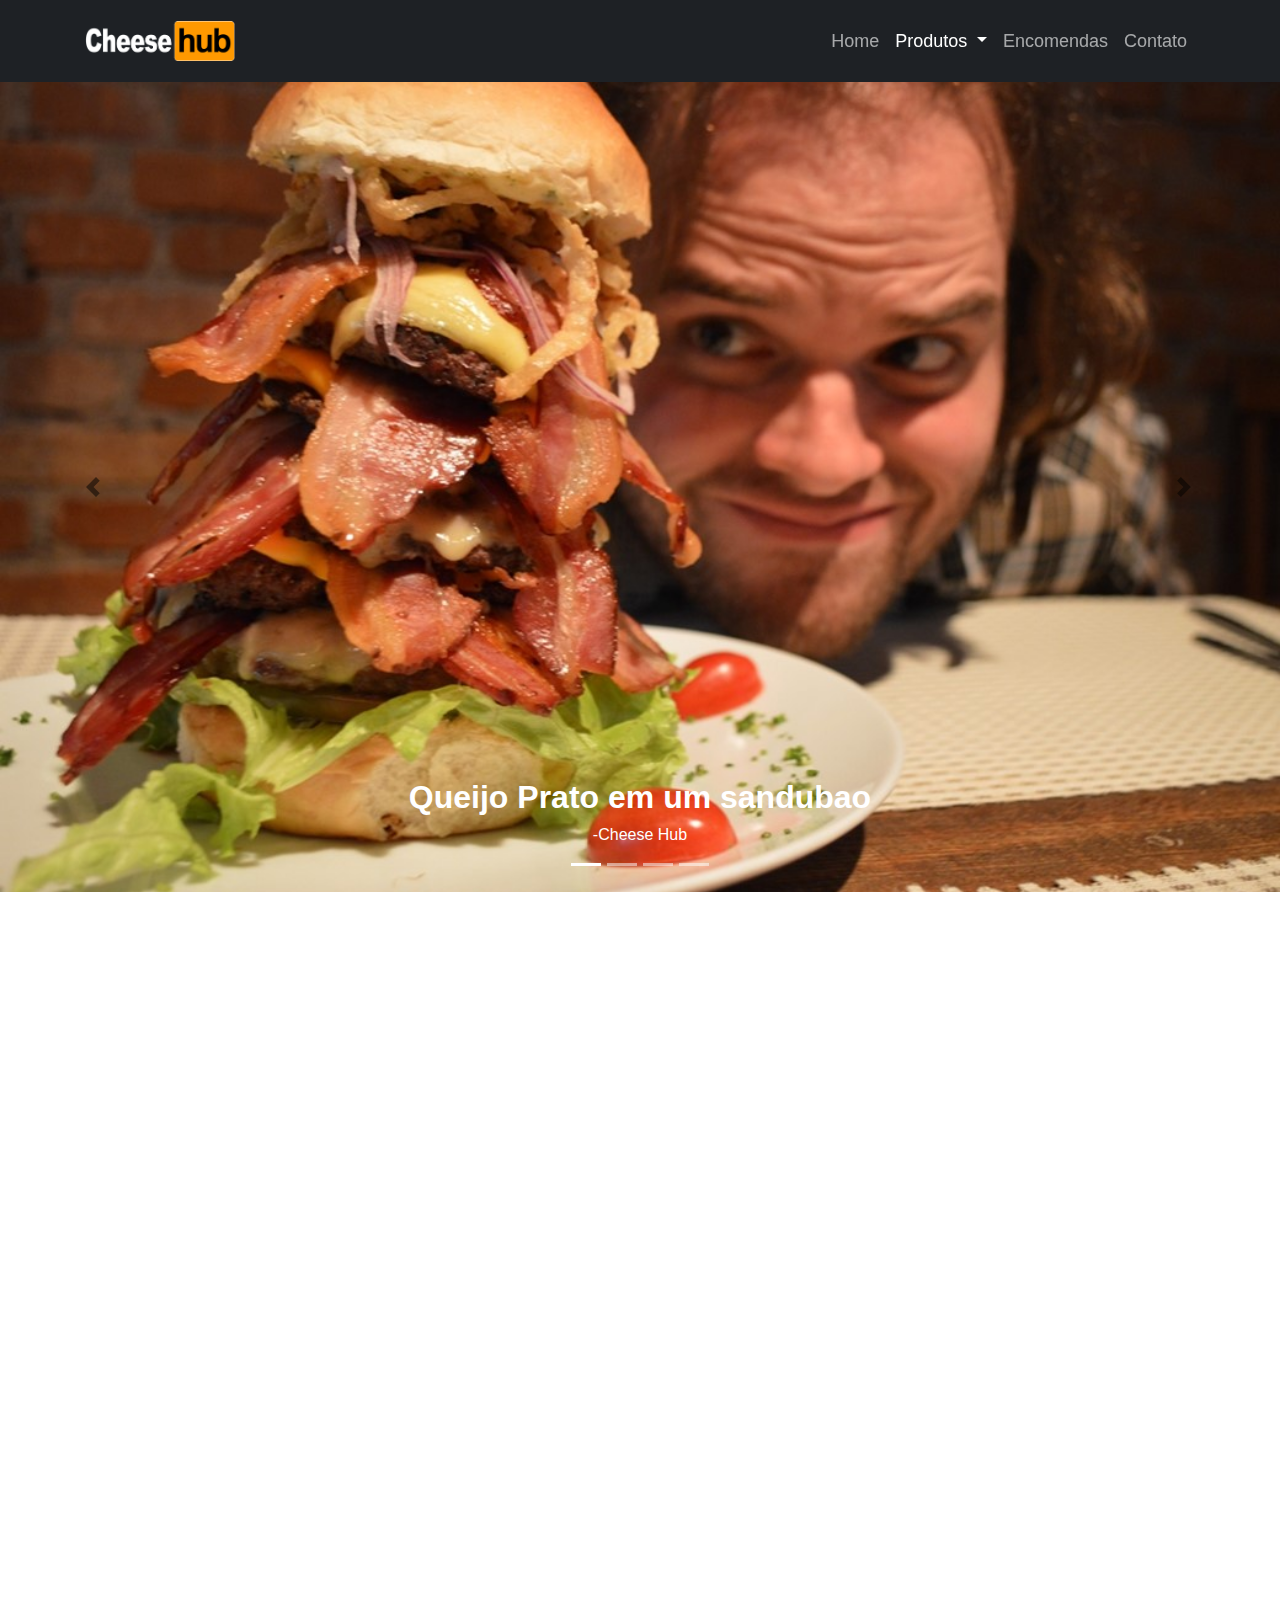
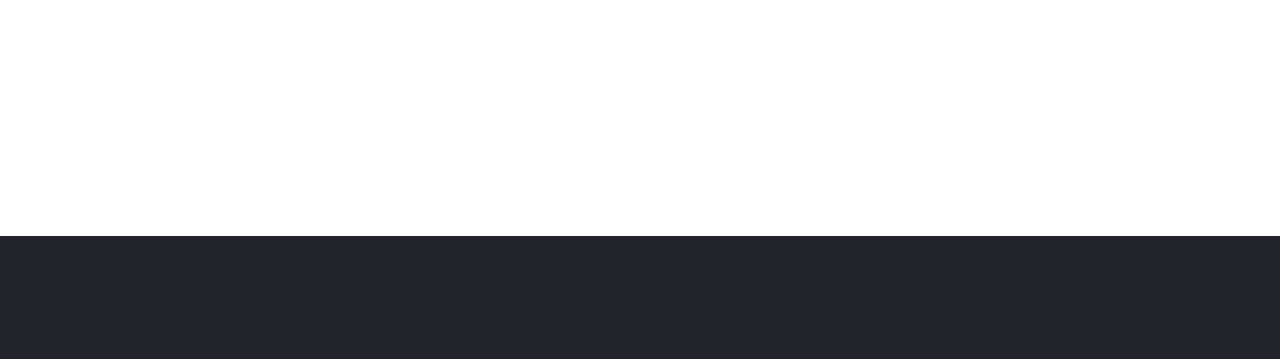
<file: prato.html>
<!DOCTYPE html>
<html>
  <head>
    <meta charset="utf-8">
      <meta name="viewport" content="width=device-width, initial-scale=1, shrink-to-fit=no">
        <title>Prato - Cheese Hub</title>
        <link href="vendor/bootstrap/css/bootstrap.min.css" rel="stylesheet" type="text/css"/>
        <script src="vendor/jquery/jquery.min.js"></script>
        <script src="vendor/bootstrap/js/bootstrap.bundle.min.js"></script>
        <link rel="icon" href="https://i.imgur.com/GUaUIxY.png">
          <link href="css/animate.css" rel="stylesheet" type="text/css"/>
          <link href="css/folha de estilo.css" rel="stylesheet" type="text/css"/>
        </head>
        <body>
          <div class="lol"></div>
          <nav class="navbar navbar-expand-md py-3 navbar-custom navbar fixed-top" >
            <div class="container">
              <a class="navbar-brand wow fadeInDown animated" href="index.html">
                <img src="img/cheesehub3.gif" alt="cheese hub logo" width="150" height="40" class="d-inline-block align-top"/>
              </a>
              <button class="navbar-toggler custom-toggler" type="button" data-toggle="collapse" data-target="#navbarResponsive" aria-controls="navbarResponsive" aria-expanded="false" aria-label="Toggle navigation">
                <span class="navbar-toggler-icon"></span>
              </button>
              <div class="collapse navbar-collapse" id="navbarResponsive">
                <ul class="navbar-nav ml-auto">
                  <li class="nav-item">
                        <a class="nav-link wow fadeInDown animated"  href="index.html">Home</a>
                    </li>
                  <li class="nav-item dropdown active">
                    <a class="nav-link dropdown-toggle wow fadeInDown animated" data-wow-delay="0.2s" href="#" id="navbardrop" data-toggle="dropdown">
        Produtos
      </a>
                    <div class="dropdown-menu wow fadeInDown animated">
                      <a class="dropdown-item wow fadeInDown animated" data-wow-delay="0.2s" href="mussatela.html">Mozzarella</a>
                      <a class="dropdown-item wow fadeInDown animated" data-wow-delay="0.4s" href="#">Gorgonzola</a>
                      <a class="dropdown-item active wow fadeInDown animated" data-wow-delay="0.6s" href="prato.html">Prato</a>
                      <a class="dropdown-item wow fadeInDown animated" data-wow-delay="0.8s" href="parmesao.html">Parmesão</a>
                      <a class="dropdown-item wow fadeInDown animated" data-wow-delay="1s" href="ricota.html">Ricota</a>
                    </div>
                    <li class="nav-item">
                      <a class="nav-link wow fadeInDown animated" data-wow-delay="0.4s" href="encomendas.html">Encomendas</a>
                    </li>
                    <li class="nav-item">
                      <a class="nav-link wow fadeInDown animated" data-wow-delay="0.6s" href="faleconosco.html">Contato</a>
                    </li>
                  </ul>
                </div>
              </div>
            </nav>
            <div id="carouselExampleIndicators" class="carousel slide carousel-fade" data-ride="carousel" data-interval="4000">
              <ol class="carousel-indicators">
                <li data-target="#carouselExampleIndicators" data-slide-to="0" class="active"></li>
                <li data-target="#carouselExampleIndicators" data-slide-to="1"></li>
                <li data-target="#carouselExampleIndicators" data-slide-to="2"></li>
                <li data-target="#carouselExampleIndicators" data-slide-to="3"></li>
              </ol>
              <div class="carousel-inner" role="listbox">
                <!-- slide 1 -->
                <div class="carousel-item active " style="background-image: url('img/prato1.jpg')">
                  <div class="carousel-caption d-none d-md-block ">
                    <h2 class="wow zoomIn animated">Queijo Prato em um sandubao</h2>
                    <h6 class="wow fadeInUp animated">-Cheese Hub</h6>
                  </div>
                </div>
               
                
                
                
                <!-- slide 2 -->
                <div class="carousel-item" style="background-image: url('img/prato 2.jpg')">
                  <div class="carousel-caption d-none d-md-block">
                    <h2 class="wow zoomIn animated">Tem ate bola do queijo</h2>
                    <h6 class="wow fadeInUp animated">-Cheese Hub</h6>
                  </div>
                </div>
                <!-- slide 3 -->
                <div class="carousel-item" style="background-image: url('img/prato3.jpg')">
                  <div class="carousel-caption d-none d-md-block">
                    <h2 class="wow zoomIn animated">Muito gostoso!!!</h2>
                    <h6 class="wow fadeInUp animated">-Cheese Hub</h6>
                  </div>
                </div>
                <div class="carousel-item" style="background-image: url('img/prato4.jpg')">
                  <div class="carousel-caption d-none d-md-block">
                    <h2 class="wow zoomIn animated">O bom e velho gostinho Brasileiro !!!</h2>
                    <h6 class="wow fadeInUp animated">-Cheese Hub</h6>
                  </div>
                </div>
              </div>
              <a class="carousel-control-prev" href="#carouselExampleIndicators" role="button" data-slide="prev">
                <span class="carousel-control-prev-icon" aria-hidden="true"></span>
                <span class="sr-only">Previous</span>
              </a>
              <a class="carousel-control-next" href="#carouselExampleIndicators" role="button" data-slide="next">
                <span class="carousel-control-next-icon" aria-hidden="true"></span>
                <span class="sr-only">Next</span>
              </a>
            </div>
            <!-- TEXTOS -->
            <section class="py-5">
              <div class="container">
                <div class="row">
                  <div class="col-md-6 wow fadeInLeft" align="left">
                    <h1 class="text-center">Queijo ou Porcelana?</h1>
                    <br/>
                    
                    <p class="text-justify">O queijo Prato surgiu em 1920 da tentativa de colonos dinamarqueses estabelecidos originalmente em Valença, no Rio de Janeiro, e posteriormente em Aiuruoca, no Sul de Minas Gerais, em produzir o queijo Danbo. Como esse queijo tinha um formato cilíndrico baixo, semelhante a um prato, fiscais do Ministério da Agricultura, que nunca tinham ouvido falar desse tipo de queijo, chamaram-no de "prato".</p>

<p class="text-justify"> O queijo Prato permaneceu com o formato cilíndrico baixo até os anos 1960, quando algumas fábricas lançaram o formato de paralelepípedo para facilitar o fatiamento. Esse formato predomina hoje e o único remanescente do antigo formato é o Prato Cobocó.</p>

<p class="text-justify"> Muito difundido e consumido no Brasil, o queijo prato é, hoje, fabricado em diversos estados do Brasil. De sabor suave e pouco complexo, é utilizado principalmente no preparo de lanches e outros alimentos.</p>

                  </div>
                  <div class="col-md-6 wow fadeInRight" align="right">
                    <h1 class="text-center">Como é feito?</h1>
                    <br/>
                    <p class="text-justify"> 1ª Mexedura e delactosagem: 20 minutos. Retirar 30 a 35% de soro e adicionar água a temperatura de 75ºC, lentamente, até que atinja a temperatura de 41 a 42ºC (normalmente utiliza-se de 15 a 20% de água na sua totalidade). A partir deste momento a mexedura deve ser intensificada com macalé ou garfo.
                        Prosseguir a mexedura até o ponto evitando quebra excessiva dos grãos ou formação de aglomerados dos mesmos.</p>
<p class="text-justify">Ponto: em torno de 80 a 90 minutos (após o corte), com os grãos apresentando determinada característica de consistência.  Após o ponto remove-se a massa para à extremidade oposta à saída do tanque.
    Dessoragem: pré prensa-se com soro.</p>
<p class="text-justify">Pré prensagem: com peso igual a 2 vezes mais ao peso da massa (podendo ser manual ou pneumática) por 15 a 20 minutos.
    Enformagem e prensagem: após a pré-prensagem proceder a enformagem com as formas específicas e com dessoradores.</p>
<p class="text-justify">Para formas com dessoradores apropriados faz-se uma prensagem direta de 90 a 120 minutos com peso dez vezes superior ao peso de cada queijo (queijo de 1 quilo = 10 quilos de peso). Em prensa pneumática utilizar 35 a 40 lbs/pol². Para dessoradores de panos, após 20 minutos de prensagem, fazer uma viragem dos queijos e acertar os panos para que não marquem demasiadamente os mesmos.</p>
<p class="text-justify">Fermentação: deixamos que os queijos permaneçam nas prensas até o dia seguinte (sem peso) devendo-se fazer o “toillet” (retirar rebarbas e prensar sem dessorador para eliminar suas marcas). O pH  deve estar na faixa de 5,00 a 5,20 (massa). Desmineralização controlada.</p>
<p class="text-justify">Salga: Em salmoura (temperatura de 10 a 12ºC com 19 a 21% de sal, pH de 5,00 a 5,30). Tempo variável em função do tamanho dos queijos:
Queijo de 2 quilos = 36 a 48 horas
Queijo de 1 quilo = 18 a 24 horas
Queijo de ½ quilo = 6 a 8 horas</p>   </div>
                </div>
              </div>
            </section>
            <!-- Footer -->
            <footer class="py-5">
              <div class="container">
                <p class="m-0 text-center text-white wow fadeInUp">Copyright &copy; Cheese Hub 2018</p>
              </div>
            </footer>
            <script src="js/wow.min.js"></script>
            <script>
              new WOW().init();
              </script>
          </body>
        </html>
</file>
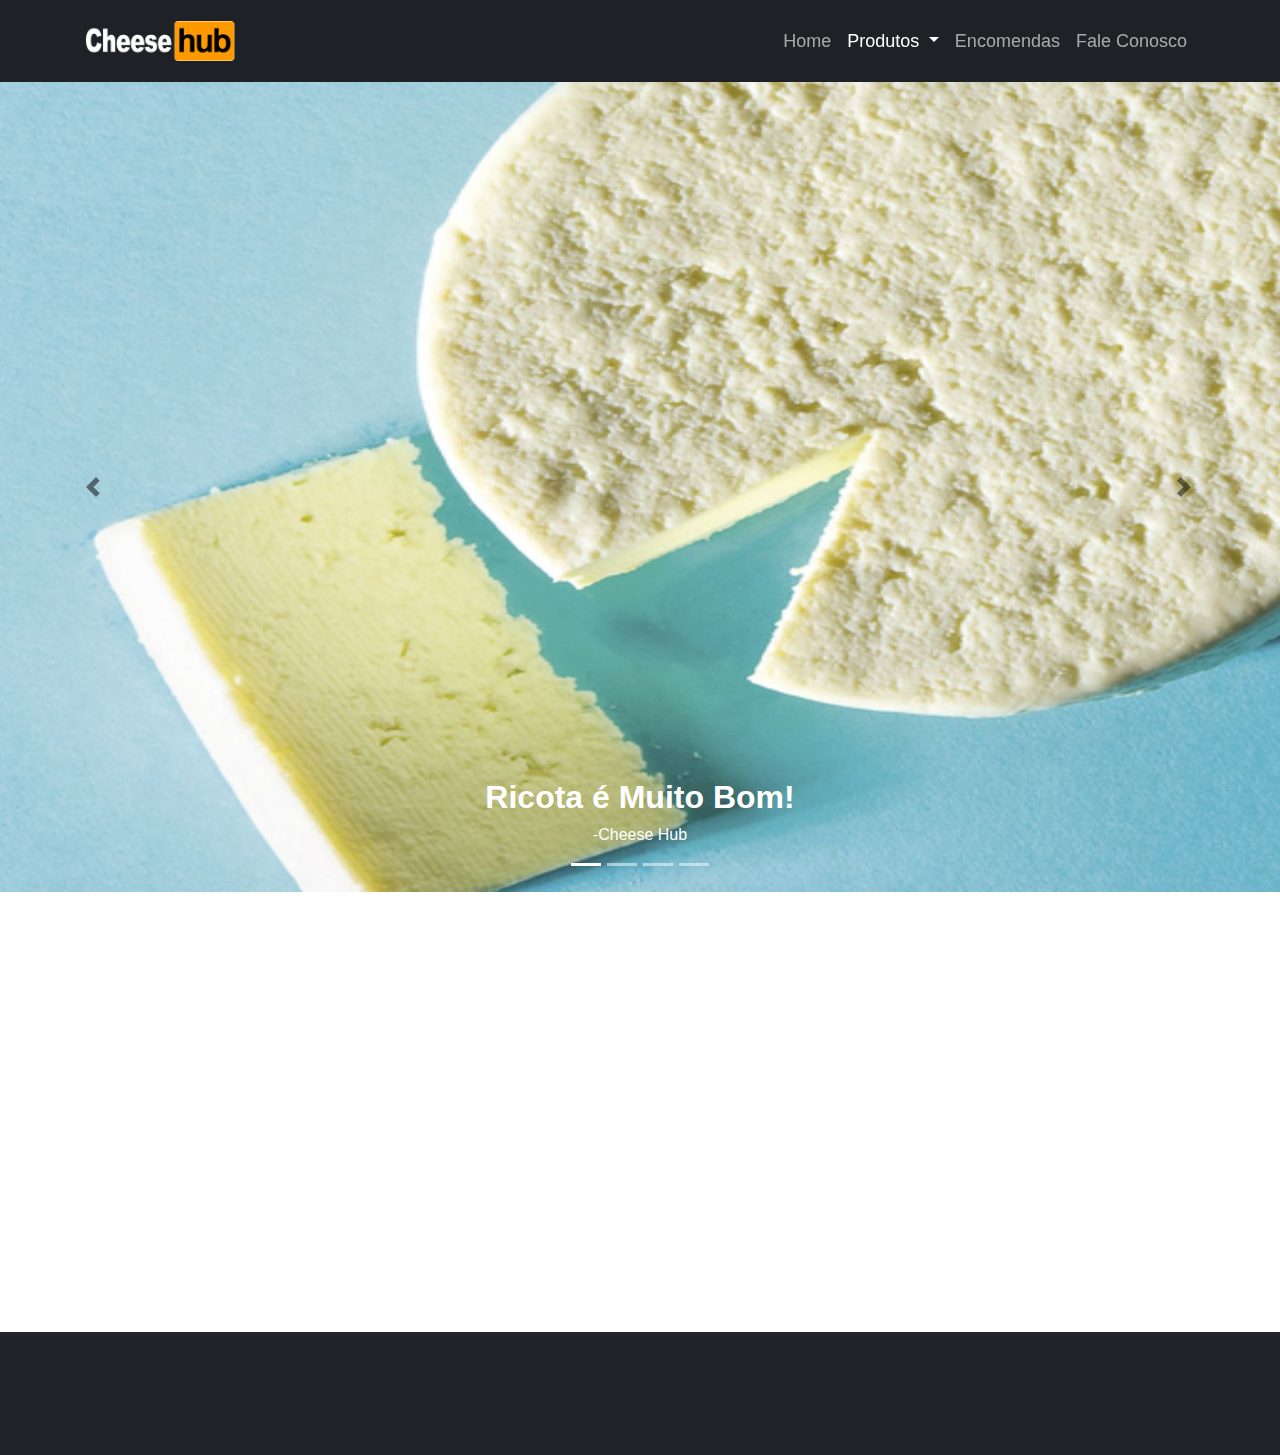
<file: ricota.html>
<!DOCTYPE html>
<html>
  <head>
    <meta charset="utf-8">
      <meta name="viewport" content="width=device-width, initial-scale=1, shrink-to-fit=no">
        <title>Ricota - Cheese Hub</title>
        <link href="vendor/bootstrap/css/bootstrap.min.css" rel="stylesheet" type="text/css"/>
        <script src="vendor/jquery/jquery.min.js"></script>
        <script src="vendor/bootstrap/js/bootstrap.bundle.min.js"></script>
        <link rel="icon" href="https://i.imgur.com/GUaUIxY.png">
          <link href="css/animate.css" rel="stylesheet" type="text/css"/>
          <link href="css/folha de estilo.css" rel="stylesheet" type="text/css"/>
        </head>
        <body>
          <div class="lol"></div>
          <nav class="navbar navbar-expand-md py-3 navbar-custom navbar fixed-top" >
            <div class="container">
              <a class="navbar-brand wow fadeInDown animated" href="index.html">
                <img src="img/cheesehub3.gif" alt="cheese hub logo" width="150" height="40" class="d-inline-block align-top"/>
              </a>
              <button class="navbar-toggler custom-toggler" type="button" data-toggle="collapse" data-target="#navbarResponsive" aria-controls="navbarResponsive" aria-expanded="false" aria-label="Toggle navigation">
                <span class="navbar-toggler-icon"></span>
              </button>
              <div class="collapse navbar-collapse" id="navbarResponsive">
                <ul class="navbar-nav ml-auto">
                  <li class="nav-item">
                        <a class="nav-link wow fadeInDown animated"  href="index.html">Home</a>
                    </li>
                  <li class="nav-item dropdown active">
                    <a class="nav-link dropdown-toggle wow fadeInDown animated" data-wow-delay="0.2s" href="#" id="navbardrop" data-toggle="dropdown">
        Produtos
      </a>
                    <div class="dropdown-menu wow fadeInDown animated">
                      <a class="dropdown-item wow fadeInDown animated" data-wow-delay="0.2s" href="mussarela.html">Mozzarella</a>
                      <a class="dropdown-item wow fadeInDown animated" data-wow-delay="0.4s" href="gorgonzola.html">Gorgonzola</a>
                      <a class="dropdown-item wow fadeInDown animated" data-wow-delay="0.6s" href="prato.html">Prato</a>
                      <a class="dropdown-item wow fadeInDown animated" data-wow-delay="0.8s" href="parmesao.html">Parmesão</a>
                      <a class="dropdown-item active wow fadeInDown animated" data-wow-delay="1s" href="ricota.html">Ricota</a>
                    </div>
                    <li class="nav-item">
                      <a class="nav-link wow fadeInDown animated" data-wow-delay="0.4s" href="encomendas.html">Encomendas</a>
                    </li>
                    <li class="nav-item">
                      <a class="nav-link wow fadeInDown animated" data-wow-delay="0.6s" href="faleconosco.html">Fale Conosco</a>
                    </li>
                  </ul>
                </div>
              </div>
            </nav>
            <div id="carouselExampleIndicators" class="carousel slide carousel-fade" data-ride="carousel" data-interval="4000">
              <ol class="carousel-indicators">
                <li data-target="#carouselExampleIndicators" data-slide-to="0" class="active"></li>
                <li data-target="#carouselExampleIndicators" data-slide-to="1"></li>
                <li data-target="#carouselExampleIndicators" data-slide-to="2"></li>
                <li data-target="#carouselExampleIndicators" data-slide-to="3"></li>
              </ol>
              <div class="carousel-inner" role="listbox">
                <!-- slide 1 -->
                <div class="carousel-item active " style="background-image: url('img/ricota (4).jpg')">
                  <div class="carousel-caption d-none d-md-block ">
                    <h2 class="wow zoomIn animated">Ricota é Muito Bom!</h2>
                    <h6 class="wow fadeInUp animated">-Cheese Hub</h6>
                  </div>
                </div>
               
                <!-- slide 2 -->
                <div class="carousel-item" style="background-image: url('img/ricota (2).jpg')">
                  <div class="carousel-caption d-none d-md-block">
                    <h2 class="wow zoomIn animated">Torta de Ricota! </h2>
                    <h6 class="wow fadeInUp animated">-Cheese Hub</h6>
                  </div>
                </div>
                <!-- slide 3 -->
                <div class="carousel-item" style="background-image: url('img/ricota (3).jpg')">
                  <div class="carousel-caption d-none d-md-block">
                    <h2 class="wow zoomIn animated">Sorvete de Ricota</h2>
                    <h6 class="wow fadeInUp animated">-Cheese Hub</h6>
                  </div>
                </div>
                <div class="carousel-item" style="background-image: url('img/ricota (1).jpg')">
                  <div class="carousel-caption d-none d-md-block">
                    <h2 class="wow zoomIn animated">Bolo Delicioso de Ricota!</h2>
                    <h6 class="wow fadeInUp animated">-Cheese Hub</h6>
                  </div>
                </div>
              </div>
              <a class="carousel-control-prev" href="#carouselExampleIndicators" role="button" data-slide="prev">
                <span class="carousel-control-prev-icon" aria-hidden="true"></span>
                <span class="sr-only">Previous</span>
              </a>
              <a class="carousel-control-next" href="#carouselExampleIndicators" role="button" data-slide="next">
                <span class="carousel-control-next-icon" aria-hidden="true"></span>
                <span class="sr-only">Next</span>
              </a>
            </div>
            <!-- TEXTOS -->
            <section class="py-5">
              <div class="container">
                <div class="row">
                  <div class="col-md-6 wow fadeInLeft" align="left">
                    <h1 class="text-center">Ricota? O que é isso?</h1>
                    <br/>
                    <p class="text-justify">A ricota (em italiano ricotta, "recozida"), é um derivado de queijo de massa mole, fresco e com baixo teor de gordura. É um queijo uma vez que é preparado por meio da coagulação ácida das proteínas presentes no soro.</p>
                    <p class="text-justify"> Sendo essa a principal diferença, visto que os queijos convencionais são obtido da coagulação ácida ou enzimática das caseínas, proteínas majoritáriamente presentes no leite.</p>
                    <p class="text-justify">Por ser um produto proveniente de soro de queijo, contem alto teor de soro-proteínas, que são em geral, mais nutritivas que as proteínas dos queijos normais (cuja principal proteína na composição é a caseína).</p>
                  </div>
                  <div class="col-md-6 wow fadeInRight" align="right">
                    <h1 class="text-center">Como é feito?</h1>
                    <br/>
                    <p class="text-justify">O soro é submetido a alta temperatura e baixo pH (esta acidez é produzida deixando-se o soro em temperatura ambiente por entre doze e 24 horas, o que produz uma nova fermentação láctica): com isto, ocorre a desnaturação de proteínas (no caso, albumina e globulina, pois toda a caseína do leite já foi retirada para fazer parte do queijo).           </p>
                    <p class="text-justify"> Com a precipitação da ricota, esta é filtrada com o auxílio de um tecido. Pelas legislações brasileira e portuguesa, é permitido adicionar parte de leite ao soro para aumentar o rendimento da fabricação..</p>
                  </div>
                </div>
              </div>
            </section>
            <!-- Footer -->
            <footer class="py-5">
              <div class="container">
                <p class="m-0 text-center text-white wow fadeInUp">Copyright &copy; Cheese Hub 2018</p>
              </div>
            </footer>
            <script src="js/wow.min.js"></script>
            <script>
              new WOW().init();
              </script>
          </body>
        </html>
</file>
<file: css/folha de estilo.css>
/*espaço vazio atras do nav*/
.lol{
    background-color: #212529;
    width: auto;
    height: 82px;
}
footer{
    background-color: #212529;
    font-weight: lighter;
    font-size: 18px;
}
h1, h2, h3, h4{
    font-weight: bold; 
}
/*carousel*/
.carousel-item {
  height: 90vh;
  min-height: 300px;
  background: no-repeat center center scroll;
  -webkit-background-size: cover;
  -moz-background-size: cover;
  -o-background-size: cover;
  background-size: cover;
}
/*NAV*/
.navbar-custom {
  background-color:#1d2124d1;
  font-weight: lighter;
  font-size: 18px;
}

.navbar-custom .navbar-nav .nav-link {
    color: #ffffff9c;
}
.navbar-custom .navbar-brand,
.navbar-custom .navbar-text, .navbar-custom .nav-item.active .nav-link,
.navbar-custom .nav-item:hover .nav-link, .dropdown-item.active, .dropdown-item:active, .sr-only, .dropdown-item:hover {
    color: #ffffff!important;
    background-color: transparent;
}
.navbar-custom .dropdown-menu {
    background-color: #1d2124d1;
    
}
.navbar-custom .dropdown-item {
    color: #ffffff9c;
}

.custom-toggler.navbar-toggler{
    border-color: #ffffff9c;
}
.custom-toggler .navbar-toggler-icon{
  background-image: url("data:image/svg+xml;charset=utf8,%3Csvg viewBox='0 0 32 32' xmlns='http://www.w3.org/2000/svg'%3E%3Cpath stroke='#ffffff' stroke-width='2' stroke-linecap='round' stroke-miterlimit='10' d='M4 8h24M4 16h24M4 24h24'/%3E%3C/svg%3E");
}

/*TRANSIÇÃO CAROUSEL*/
.carousel-fade .carousel-item {
 transition-duration: 1s;
}
/* icone carousel*/
.carousel-control-next-icon {
    background-image: url("data:image/svg+xml;charset=utf8,%3Csvg xmlns='http://www.w3.org/2000/svg' fill='black' viewBox='0 0 8 8'%3E%3Cpath d='M2.75 0l-1.5 1.5 2.5 2.5-2.5 2.5 1.5 1.5 4-4-4-4z'/%3E%3C/svg%3E");
}
.carousel-control-prev-icon {
  background-image: url("data:image/svg+xml;charset=utf8,%3Csvg xmlns='http://www.w3.org/2000/svg' fill='black' viewBox='0 0 8 8'%3E%3Cpath d='M4 0l-4 4 4 4 1.5-1.5-2.5-2.5 2.5-2.5-1.5-1.5z'/%3E%3C/svg%3E");
}
</file>
